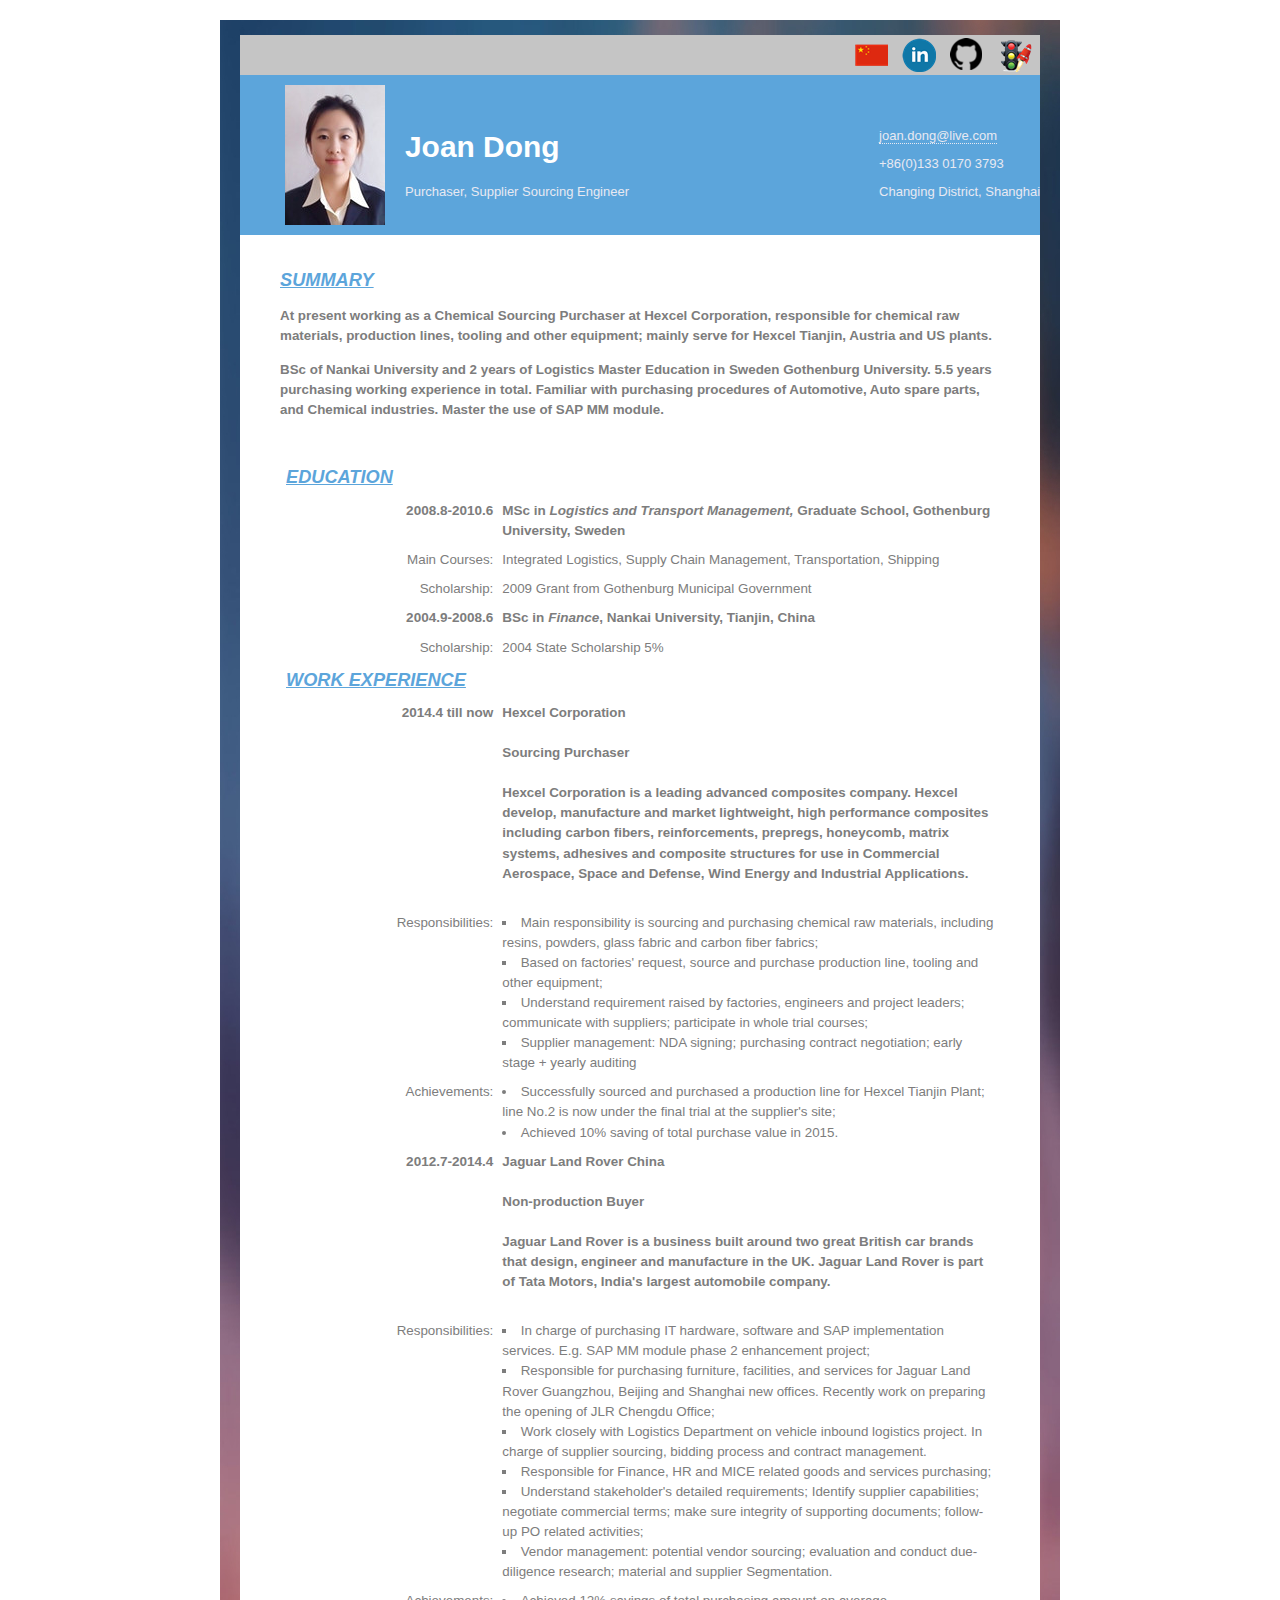
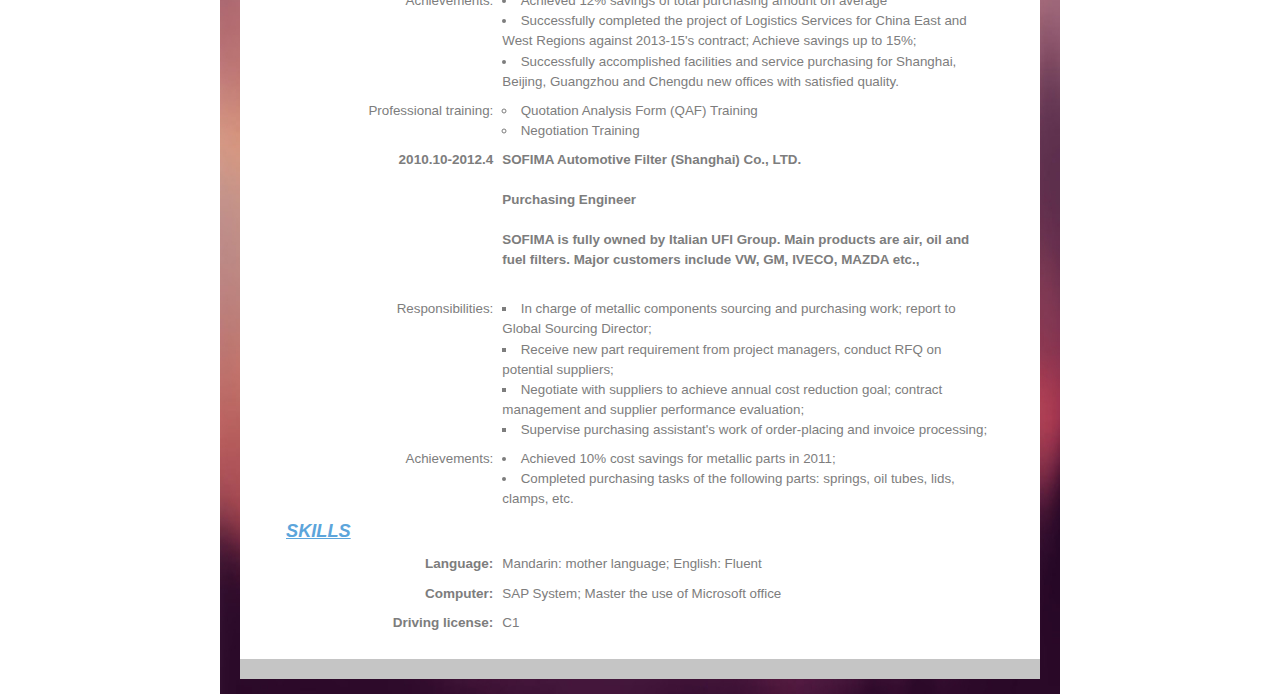
<file: index.html>
<!doctype html>
<html>
      <head>
          <meta charset="utf-8">
          <title>Joan's Resume</title>
          <link rel="stylesheet" type="text/css" href="css/englishCV.css">
		  <script type="text/javascript">
		   
		  </script>
      </head>

      <body>
        <div id="allContent">
         <div id="top">
            <a id="rocket" title="See another me" href="another.html" target="new"><img src="images/rocket.png" onmouseover="this.src='images/rocketonmouseover.png'" onmouseout="this.src='images/rocket.png'"  alt="see another me"></a>

           <a id="github" href="https://github.com/joanwithshorthair" target="new"><img src="images/github.png" onmouseover="this.src='images/githubonmouseover.png'" onmouseout="this.src='images/github.png'" alt="githublink"></a>

           <a id="linkedin" href="https://cn.linkedin.com/in/joan-dong-3801a67b" target="new"><img src="images/linkedin.png" onmouseover="this.src='images/linkedinonmouseover.png'" onmouseout="this.src='images/linkedin.png'" alt="linkedin"></a>

           <a id="language" href="Chinese CV.html"><img src="images/chinese.png" onmouseover="this.src='images/chineseonmouseover.png'" onmouseout="this.src='images/chinese.png'" alt="chinese"></a>
         </div><!--top-->
    
          <div id="header">
              <img id="portrait" src="images/portrait.jpg" alt="portrait">
             <div id="name">
              <h1>Joan Dong</h1>
               <p>Purchaser, Supplier Sourcing Engineer</p>
             </div> <!--name-->
             
             <div id="contact">
               <p><a href="mailto:joan.dong@live.com">joan.dong@live.com</a></p>
               <p>+86(0)133&nbsp;0170&nbsp;3793</p>
               <p>Changing District, Shanghai</p>
             </div> <!--contact-->
           </div> <!--header-->
            
            <div id="intro"> 
             <h2>SUMMARY</h2>
             <p><strong>At present working as a Chemical Sourcing Purchaser at Hexcel Corporation, responsible for chemical raw materials, production lines, tooling and other equipment; mainly serve for Hexcel Tianjin, Austria and US plants.</strong></p>
             <p><strong>BSc of Nankai University and 2 years of Logistics Master Education in Sweden Gothenburg University. 5.5 years purchasing working experience in total. Familiar with purchasing procedures of Automotive, Auto spare parts, and Chemical industries. Master the use of SAP MM module.</strong></p>
            </div><!--intro-->
             
           <div id="table">
               <div class="tableRow">
                   <h2>EDUCATION</h2>
                   <p></p>
               </div>
               <div class="tableRow">
                   <p class="heading">2008.8-2010.6</p>
                   <p class="heading">MSc in <em>Logistics and Transport Management,</em> Graduate School, Gothenburg University, Sweden</p>
               </div>
               <div class="tableRow">
                   <p>Main Courses:</p>
                   <p>Integrated Logistics, Supply Chain Management, Transportation, Shipping</p>
               </div>
               <div class="tableRow">
                   <p>Scholarship:</p>
                   <p>2009 Grant from Gothenburg Municipal Government</p> 
               </div>
               <div class="tableRow">
                   <p class="heading">2004.9-2008.6</p>
                   <p class="heading">BSc in <em>Finance</em>, Nankai University, Tianjin, China</p>
               </div>
               <div class="tableRow">
                   <p>Scholarship:</p>
                   <p>2004 State Scholarship 5%</p> 
               </div>
               <div class="tableRow">
                   <h2>WORK EXPERIENCE</h2>
                   <p></p>
               </div>
               <div class="tableRow">
                   <p class="heading">2014.4 till now</p>
                   <ul class="none">
                         <li>Hexcel Corporation</li><br>
                         <li>Sourcing Purchaser</li><br>
                         <li>Hexcel Corporation is a leading advanced composites company. Hexcel develop, manufacture and market lightweight, high performance composites including carbon fibers, reinforcements, prepregs, honeycomb, matrix systems, adhesives and composite structures for use in Commercial Aerospace, Space and Defense, Wind Energy and Industrial Applications.</li><br>
                   </ul>
               </div>
               <div class="tableRow">
                   <p>Responsibilities: </p>
                   <ul class="square">
                         <li>Main responsibility is sourcing and purchasing chemical raw materials, including resins, powders, glass fabric and carbon fiber fabrics;</li>
                         <li>Based on factories' request, source and purchase production line, tooling and other equipment;</li>
                         <li>Understand requirement raised by factories, engineers and project leaders; communicate with suppliers; participate in whole trial courses;</li>
                         <li>Supplier management: NDA signing; purchasing contract negotiation; early stage + yearly auditing</li>
                   </ul> 
               </div>
               <div class="tableRow">
                   <p>Achievements:</p>
                   <ul class="disc">
                         <li>Successfully sourced and purchased a production line for Hexcel Tianjin Plant; line No.2 is now under the final trial at the supplier's site;</li>
                         <li>Achieved 10% saving of total purchase value in 2015.</li>
                   </ul> 
               </div> 
               <div class="tableRow">
                   <p class="heading">2012.7-2014.4</p>
                   <ul class="none">
                         <li>Jaguar Land Rover China </li><br>
                         <li>Non-production Buyer</li><br>
                         <li>Jaguar Land Rover is a business built around two great British car brands that design, engineer and manufacture in the UK. Jaguar Land Rover is part of Tata Motors, India's largest automobile company.</li><br>
                   </ul>
               </div>
               <div class="tableRow">
                   <p>Responsibilities:</p>
                   <ul class="square">
                         <li>In charge of purchasing IT hardware, software and SAP implementation services. E.g. SAP MM module phase 2 enhancement project;</li>
                         <li>Responsible for purchasing furniture, facilities, and services for Jaguar Land Rover Guangzhou, Beijing and Shanghai new offices. Recently work on preparing the opening of JLR Chengdu Office;</li>
                         <li>Work closely with Logistics Department on vehicle inbound logistics project. In charge of supplier sourcing, bidding process and contract management. </li>
                         <li>Responsible for Finance, HR and MICE related goods and services purchasing;</li>
                         <li>Understand stakeholder's detailed requirements; Identify supplier capabilities; negotiate commercial terms; make sure integrity of supporting documents; follow-up PO related activities; </li>
                         <li>Vendor management: potential vendor sourcing; evaluation and conduct due-diligence research; material and supplier Segmentation.</li>
                   </ul> 
               </div>
               <div class="tableRow">
                   <p>Achievements:</p>
                   <ul class="disc">
                         <li>Achieved 12% savings of total purchasing amount on average</li>
                         <li>Successfully completed the project of Logistics Services for China             East and West Regions against 2013-15's contract; Achieve savings up to 15%;</li>
                         <li>Successfully accomplished facilities and service purchasing for       Shanghai, Beijing, Guangzhou and Chengdu new offices with satisfied quality.</li>
                   </ul> 
               </div>
               <div class="tableRow">
                   <p>Professional training: </p>
                   <ul class="circle">
                         <li>Quotation Analysis Form (QAF) Training</li>
                         <li>Negotiation Training</li>
                   </ul> 
               </div>
               <div class="tableRow">
                   <p class="heading">2010.10-2012.4</p>
                   <ul class="none">
                         <li>SOFIMA Automotive Filter (Shanghai) Co., LTD. </li><br>
                         <li>Purchasing Engineer</li><br>
                         <li>SOFIMA is fully owned by Italian UFI Group. Main products are air, oil and fuel filters. Major customers include VW, GM, IVECO, MAZDA etc.,</li><br>
                   </ul>
               </div>
               <div class="tableRow">
                   <p>Responsibilities: </p>
                   <ul class="square">
                         <li>In charge of metallic components sourcing and purchasing work; report to Global Sourcing Director;</li>
                         <li>Receive new part requirement from project managers, conduct RFQ on potential suppliers;</li>
                         <li>Negotiate with suppliers to achieve annual cost reduction goal; contract management and supplier performance evaluation;</li>
                         <li>Supervise purchasing assistant's work of order-placing and invoice processing; </li>
                   </ul> 
               </div>
               <div class="tableRow">
                   <p>Achievements:</p>
                   <ul class="disc">
                         <li>Achieved 10% cost savings for metallic parts in 2011;</li>
                         <li>Completed purchasing tasks of the following parts: springs, oil tubes, lids, clamps, etc.</li>
                   </ul> 
               </div>
               <div class="tableRow">
                   <h2>SKILLS</h2>
                   <p></p>
               </div>
               <div class="tableRow">
                   <p class="heading">Language:</p>
                   <p>Mandarin: mother language;    English: Fluent</p>
               </div>
               <div class="tableRow">
                   <p class="heading">Computer:</p>
                   <p>SAP System; Master the use of Microsoft office</p>
               </div>
               <div class="tableRow">
                   <p class="heading">Driving license: </p>
                   <p>C1</p>
               </div>     
           </div><!--table-->
             <div id="footer"></div>
          </div><!--allContent-->
             
      </body>
</html>
</file>
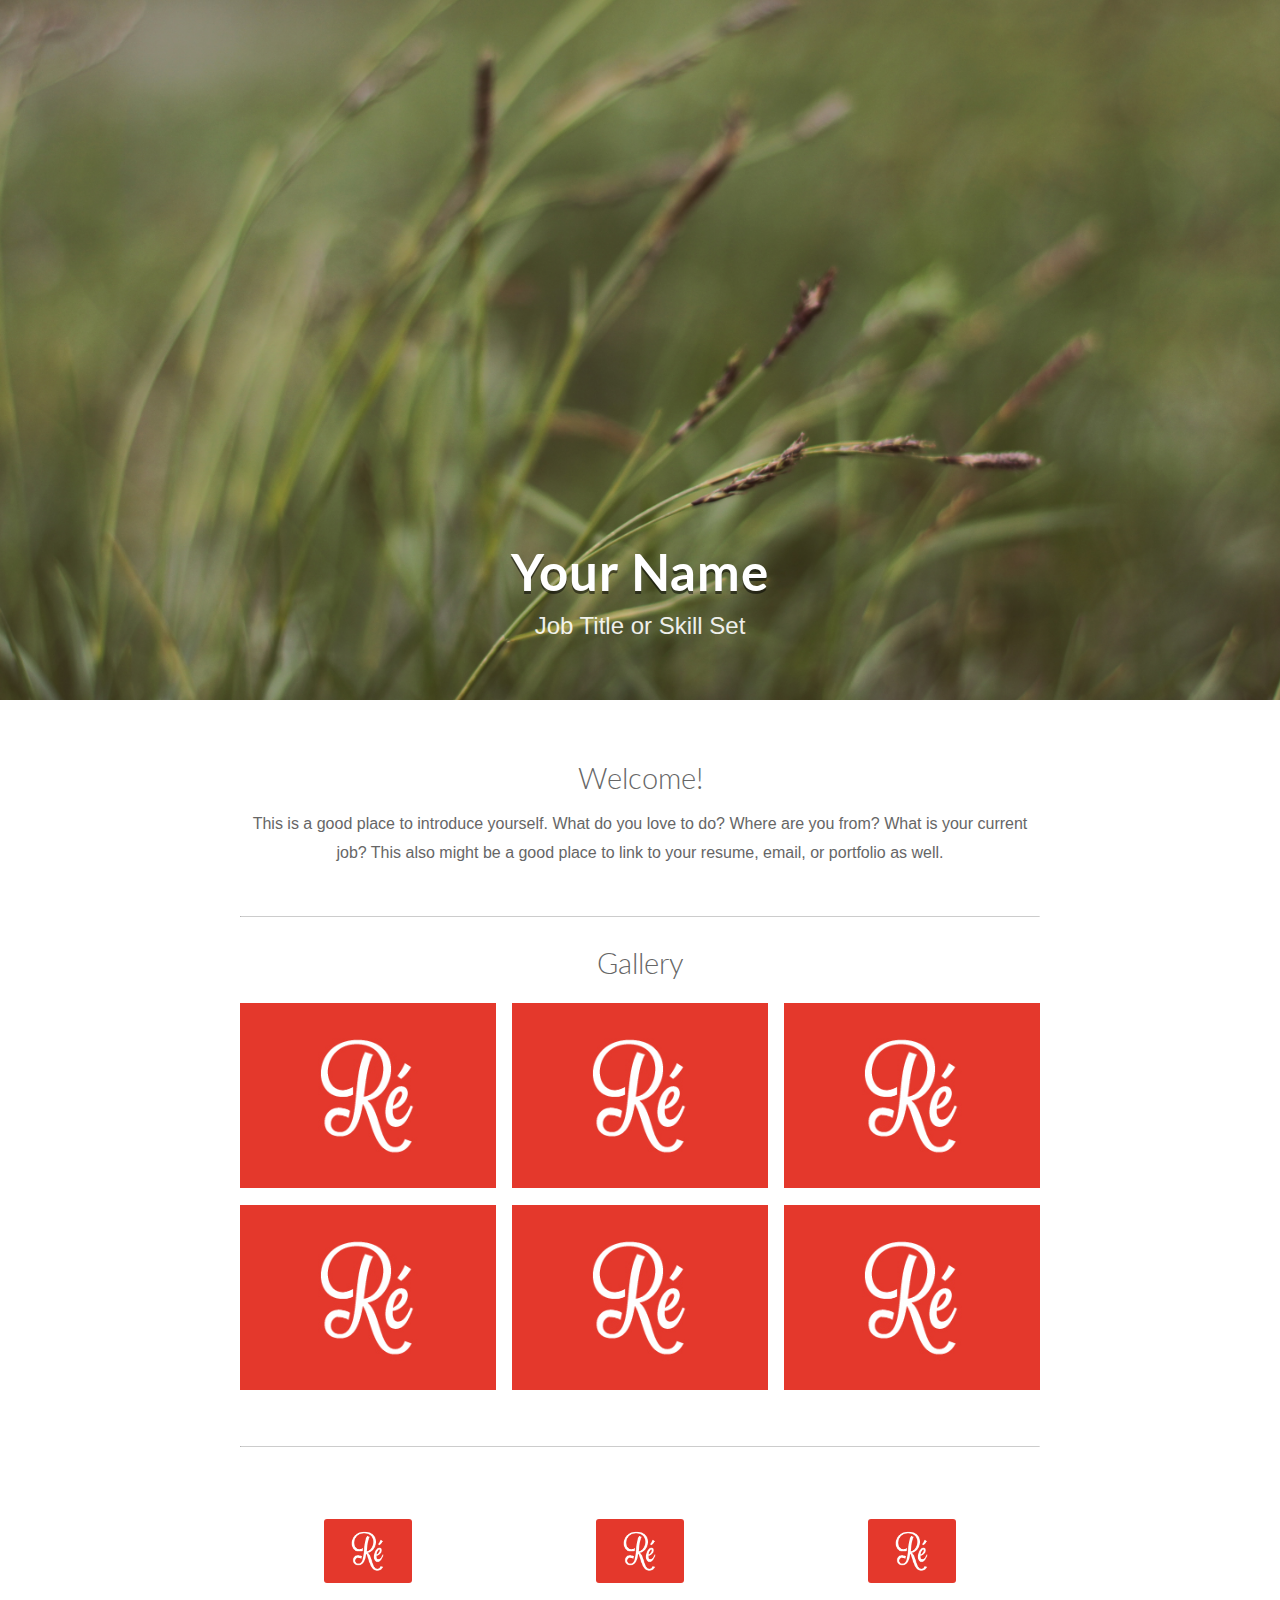
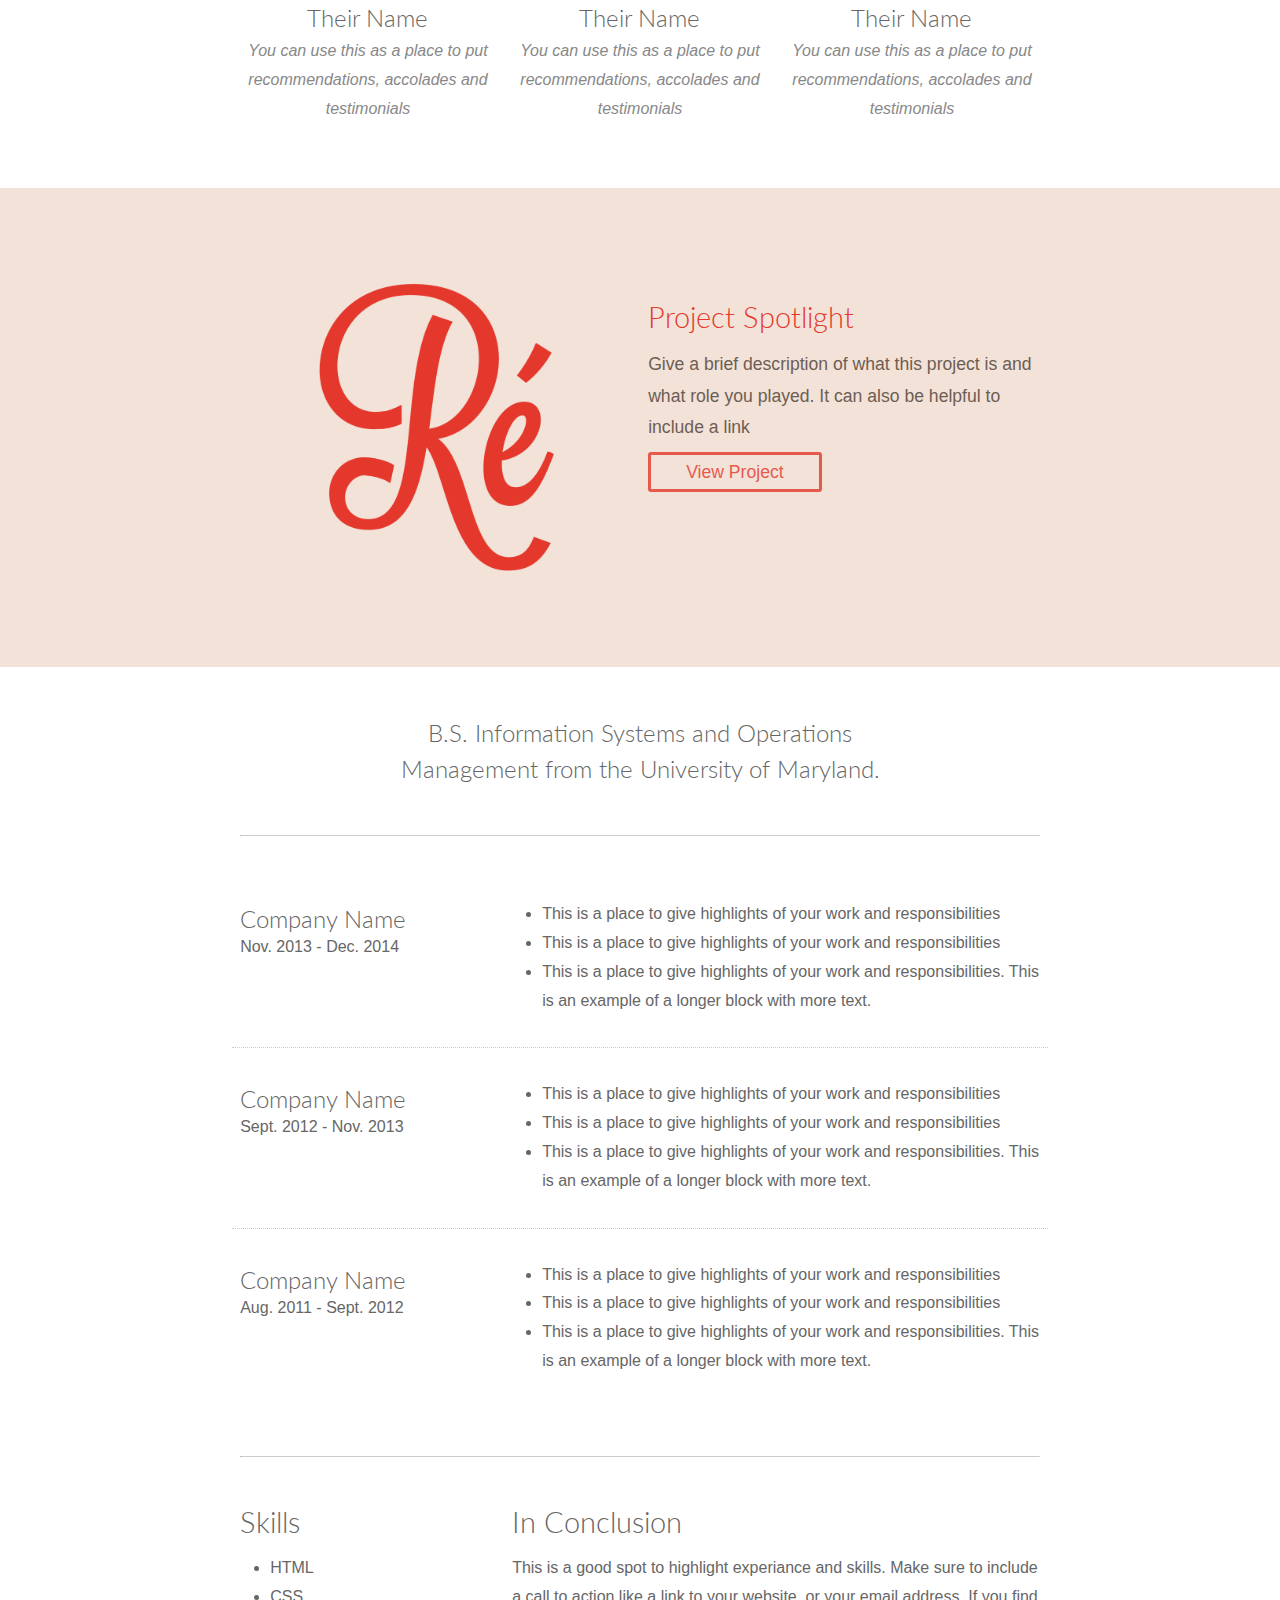
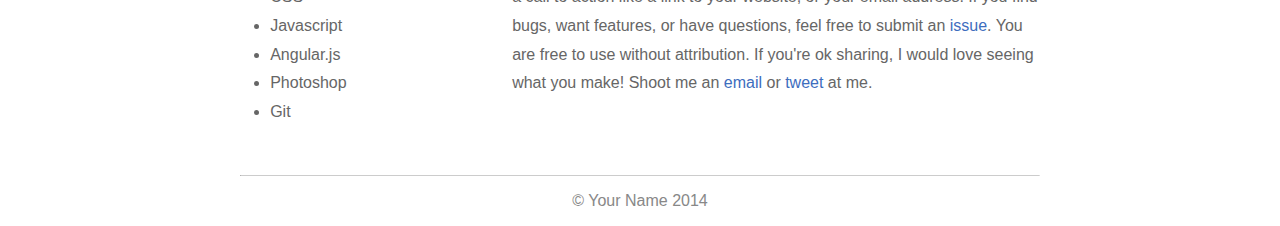
<file: material/responsive-resume-1.0/index.html>
<!DOCTYPE html>
<html lang="en">
<head>
	<meta charset="utf-8" />
	<title>Responsive Resume</title>
	<meta name="viewport" content="width=device-width, initial-scale=1.0"/>
	<!--Custom fonts. To improve load times, remove this and update the h1 styling in style.css--> 
	<link href='http://fonts.googleapis.com/css?family=Lato:300,700' rel='stylesheet' type='text/css'>
	<!-- stylesheets -->
	<link rel="stylesheet" href="style.css" type="text/css" />
	<!-- favicon -->
	<link rel="shortcut icon" href="img/favicon.ico">
	
	<!-- just in case viewer is using Internet Explorer -->
	<!--[if IE]><script src="http://html5shiv.googlecode.com/svn/trunk/html5.js"></script><![endif]-->

</head>

<body>
	
	<!-- Header-->
	<header>
		<h1>Your Name</h1>
		<p>Job Title or Skill Set</p>
	</header>
	
	<div class="container">
		
		<!-- Introduction-->
		<section class="center">
			<h1>Welcome!</h1>
			<p>
				This is a good place to introduce yourself. What do you love to do? Where are you from? What is your current job?
				This also might be a good place to link to your resume, email, or portfolio as well.
			</p>
		</section>
		
		<hr>
		
		<!-- Gallery Block-->
		<section class="gallery">
			<h1 class="center">Gallery</h1>
			<div class="row">
				<a href="#"><img src="img/re.png" class="grid-2"></a>
				<a href="#"><img src="img/re.png" class="grid-2"></a>
				<a href="#"><img src="img/re.png" class="grid-2"></a>
				<a href="#"><img src="img/re.png" class="grid-2"></a>
				<a href="#"><img src="img/re.png" class="grid-2"></a>
				<a href="#"><img src="img/re.png" class="grid-2"></a>
			</div>
		</section>
		
		<hr>
		
		<!-- Testimonials-->	
		<section class="testimonial">
			<div class="row">
				<div class="grid-2">
					<img src="img/re.png">
					<h2>Their Name</h2>
					<p>You can use this as a place to put recommendations, accolades and testimonials</p>
				</div>
				
				<div class="grid-2">
					<img src="img/re.png">
					<h2>Their Name</h2>
					<p>You can use this as a place to put recommendations, accolades and testimonials</p>
				</div>
		
				<div class="grid-2">
					<img src="img/re.png">
					<h2>Their Name</h2>
					<p>You can use this as a place to put recommendations, accolades and testimonials</p>
				</div>
			</div>
		</section>
	</div> <!-- End container-->
	
	<!-- Spotlight -->
	<section class="spotlight">
		<div class="container">
			<div class="row">
				<div class="grid-3">
					<img src="img/spotlight.jpg">
				</div>
				<div class="grid-3">
					<h1>Project Spotlight</h1>
					<p>Give a brief description of what this project is and what role you played. It can also be helpful to include a link</p>
					<a href="#">View Project</a>
				</div>
			</div>
		</div>
	</section>
	
	
	<!-- New container-->
	<div class="container">
	
		<section class="education">	
			<h2>B.S. Information Systems and Operations Management from the University of Maryland.</h2>
		</section>
		
		<hr>
			
		<!--Experience Tables-->
		<section class="experience">
			<div class="row">
				<div class="grid-2">
					<h2>Company Name</h2>
					<p>Nov. 2013 - Dec. 2014</p>
				</div>
				<div class="grid-4">
					<ul>
						<li>This is a place to give highlights of your work and responsibilities</li>
						<li>This is a place to give highlights of your work and responsibilities</li>
						<li>This is a place to give highlights of your work and responsibilities. This is an example of a longer block with more text.</li>
					</ul>
				</div>
			</div>
			<div class="row">
				<div class="grid-2">
					<h2>Company Name</h2>
					<p>Sept. 2012 - Nov. 2013</p>
				</div>
				<div class="grid-4">
					<ul>
						<li>This is a place to give highlights of your work and responsibilities</li>
						<li>This is a place to give highlights of your work and responsibilities</li>
						<li>This is a place to give highlights of your work and responsibilities. This is an example of a longer block with more text.</li>
					</ul>
				</div>
			</div>
			<div class="row">
				<div class="grid-2">
					<h2>Company Name</h2>
					<p>Aug. 2011 - Sept. 2012</p>
				</div>
				<div class="grid-4">
					<ul>
						<li>This is a place to give highlights of your work and responsibilities</li>
						<li>This is a place to give highlights of your work and responsibilities</li>
						<li>This is a place to give highlights of your work and responsibilities. This is an example of a longer block with more text.</li>
					</ul>
				</div>
			</div>
		</section>
		
		<hr>
		
		<section>
			<!--List of skills-->
			<div class="row">
				<div class="grid-2">
					<h1>Skills</h1>
					<ul>
						<li>HTML</li>
						<li>CSS</li>
						<li>Javascript</li>
						<li>Angular.js</li>
						<li>Photoshop</li>
						<li>Git</li>
					</ul>
				</div>
				
				<div class="grid-4">
					<h1>In Conclusion</h1>
					<p>
						This is a good spot to highlight experiance and skills. Make sure to include a call to action like a link to your website, or your email address.
						If you find bugs, want features, or have questions, feel free to submit an <a href="https://github.com/philipcdavis/responsive-resume/issues">issue</a>. You are free to use without attribution.
						If you're ok sharing, I would love seeing what you make! Shoot me an
						<a href="mailto:Phillysoul11@gmail.com?Subject=Responsive%20Resume" target="_top">email</a> or
						<a href="http://www.twitter.com/philipcdavis">tweet</a> at me.
					</p>
				</div>
			</div>
		</section>
		
		
		
		<!--Footer-->
		<footer class="center">
			<hr>
			<span>&copy; Your Name 2014</span>
		</footer>
		
	</div><!-- End Container -->
	
</body>
</html>
</file>
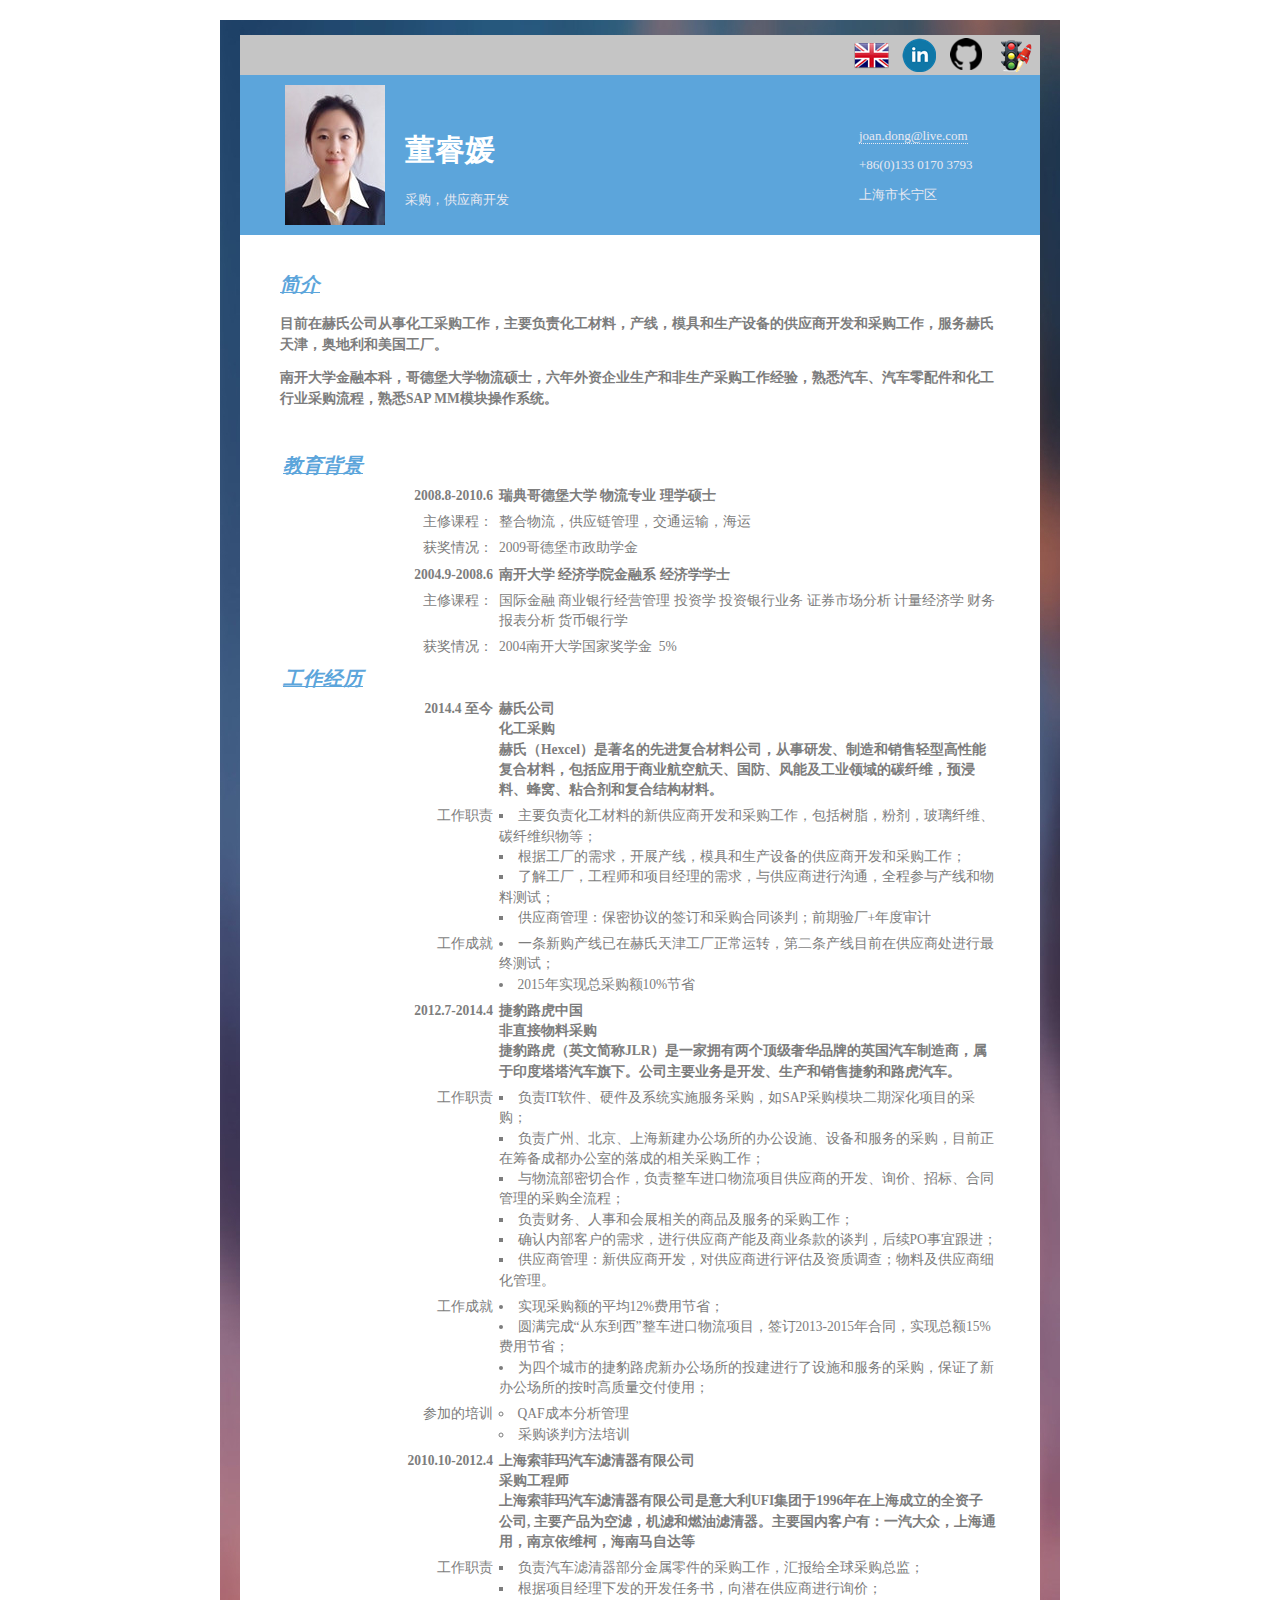
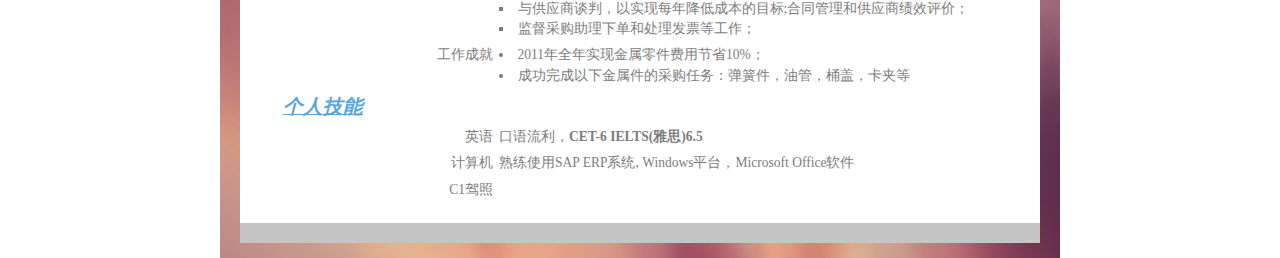
<file: Chinese CV.html>
<!doctype html>
<html>
      <head>
          <meta charset="utf-8">
          <title>董睿媛的简历</title>
          <link rel="stylesheet" type="text/css" href="css/chineseCV.css">
      </head>

      <body>
        <div id="allContent">
         <div id="top">
            <a id="rocket" title="See another me" href="another.html" target="new"><img src="images/rocket.png" onmouseover="this.src='images/rocketonmouseover.png'" onmouseout="this.src='images/rocket.png'"  alt="see another me"></a>
           <a id="github" href="https://github.com/joanwithshorthair" target="new"><img src="images/github.png" onmouseover="this.src='images/githubonmouseover.png'" onmouseout="this.src='images/github.png'" alt="githublink"></a>

           <a id="linkedin" href="https://cn.linkedin.com/in/joan-dong-3801a67b" target="new"><img src="images/linkedin.png" onmouseover="this.src='images/linkedinonmouseover.png'" onmouseout="this.src='images/linkedin.png'" alt="linkedin"></a>

           <a id="language" href="index.html"><img src="images/english.png" onmouseover="this.src='images/englishonmouseover.png'" onmouseout="this.src='images/english.png'" alt="english"></a>
         </div><!--top-->
    
          <div id="header">
              <img id="portrait" src="images/portrait.jpg" alt="portrait">
             <div id="name">
              <h1>董睿媛</h1>
               <p>采购，供应商开发</p>
             </div> <!--name-->
             
             <div id="contact">
               <p><a href="mailto:joan.dong@live.com">joan.dong@live.com</a></p>
               <p>+86(0)133&nbsp;0170&nbsp;3793</p>
               <p>上海市长宁区</p>
             </div> <!--contact-->
           </div> <!--header-->
            
            <div id="intro"> 
             <h2>简介</h2>
             <p><strong>目前在赫氏公司从事化工采购工作，主要负责化工材料，产线，模具和生产设备的供应商开发和采购工作，服务赫氏天津，奥地利和美国工厂。</strong></p>
             <p><strong>南开大学金融本科，哥德堡大学物流硕士，六年外资企业生产和非生产采购工作经验，熟悉汽车、汽车零配件和化工行业采购流程，熟悉SAP MM模块操作系统。</strong></p>
            </div><!--intro-->
             
           <div id="table">
               <div class="tableRow">
                   <h2>教育背景</h2>
                   <p></p>
               </div>
               <div class="tableRow">
                   <p class="heading">2008.8-2010.6</p>
                   <p class="heading">瑞典哥德堡大学&nbsp;物流专业&nbsp;理学硕士</p>
               </div>
               <div class="tableRow">
                   <p>主修课程：</p>
                   <p>整合物流，供应链管理，交通运输，海运</p>
               </div>
               <div class="tableRow">
                   <p>获奖情况：</p>
                   <p>2009哥德堡市政助学金</p> 
               </div>
               <div class="tableRow">
                   <p class="heading">2004.9-2008.6</p>
                   <p class="heading">南开大学&nbsp;经济学院金融系&nbsp;经济学学士</p>
               </div>
               <div class="tableRow">
                   <p>主修课程：</p>
                   <p>国际金融&nbsp;商业银行经营管理&nbsp;投资学&nbsp;投资银行业务&nbsp;证券市场分析&nbsp;计量经济学&nbsp;财务报表分析&nbsp;货币银行学</p> 
               </div>
               <div class="tableRow">
                   <p>获奖情况：</p>
                   <p>2004南开大学国家奖学金&nbsp;&nbsp;5%</p> 
               </div>
               <div class="tableRow">
                   <h2>工作经历</h2>
                   <p></p>
               </div>
               <div class="tableRow">
                   <p class="heading">2014.4 至今</p>
                   <ul class="none">
                         <li>赫氏公司</li>
                         <li>化工采购</li>
                         <li>赫氏（Hexcel）是著名的先进复合材料公司，从事研发、制造和销售轻型高性能复合材料，包括应用于商业航空航天、国防、风能及工业领域的碳纤维，预浸料、蜂窝、粘合剂和复合结构材料。</li>
                   </ul>
               </div>
               <div class="tableRow">
                   <p>工作职责</p>
                   <ul class="square">
                         <li>主要负责化工材料的新供应商开发和采购工作，包括树脂，粉剂，玻璃纤维、碳纤维织物等；</li>
                         <li>根据工厂的需求，开展产线，模具和生产设备的供应商开发和采购工作；</li>
                         <li>了解工厂，工程师和项目经理的需求，与供应商进行沟通，全程参与产线和物料测试；</li>
                         <li>供应商管理：保密协议的签订和采购合同谈判；前期验厂+年度审计</li>
                   </ul> 
               </div>
               <div class="tableRow">
                   <p>工作成就</p>
                   <ul class="disc">
                         <li>一条新购产线已在赫氏天津工厂正常运转，第二条产线目前在供应商处进行最终测试；</li>
                         <li>2015年实现总采购额10%节省</li>
                   </ul> 
               </div> 
               <div class="tableRow">
                   <p class="heading">2012.7-2014.4</p>
                   <ul class="none">
                         <li>捷豹路虎中国</li>
                         <li>非直接物料采购</li>
                         <li>捷豹路虎（英文简称JLR）是一家拥有两个顶级奢华品牌的英国汽车制造商，属于印度塔塔汽车旗下。公司主要业务是开发、生产和销售捷豹和路虎汽车。</li>
                   </ul>
               </div>
               <div class="tableRow">
                   <p>工作职责</p>
                   <ul class="square">
                         <li>负责IT软件、硬件及系统实施服务采购，如SAP采购模块二期深化项目的采购；</li>
                         <li>负责广州、北京、上海新建办公场所的办公设施、设备和服务的采购，目前正在筹备成都办公室的落成的相关采购工作；</li>
                         <li>与物流部密切合作，负责整车进口物流项目供应商的开发、询价、招标、合同管理的采购全流程；</li>
                         <li>负责财务、人事和会展相关的商品及服务的采购工作；</li>
                         <li>确认内部客户的需求，进行供应商产能及商业条款的谈判，后续PO事宜跟进；</li>
                         <li>供应商管理：新供应商开发，对供应商进行评估及资质调查；物料及供应商细化管理。</li>
                   </ul> 
               </div>
               <div class="tableRow">
                   <p>工作成就</p>
                   <ul class="disc">
                         <li>实现采购额的平均12%费用节省；</li>
                         <li>圆满完成“从东到西”整车进口物流项目，签订2013-2015年合同，实现总额15%费用节省；</li>
                         <li>为四个城市的捷豹路虎新办公场所的投建进行了设施和服务的采购，保证了新办公场所的按时高质量交付使用；</li>
                   </ul> 
               </div>
               <div class="tableRow">
                   <p>参加的培训</p>
                   <ul class="circle">
                         <li>QAF成本分析管理</li>
                         <li>采购谈判方法培训</li>
                   </ul> 
               </div>
               <div class="tableRow">
                   <p class="heading">2010.10-2012.4</p>
                   <ul class="none">
                         <li>上海索菲玛汽车滤清器有限公司 </li>
                         <li>采购工程师</li>
                         <li>上海索菲玛汽车滤清器有限公司是意大利UFI集团于1996年在上海成立的全资子公司, 主要产品为空滤，机滤和燃油滤清器。主要国内客户有：一汽大众，上海通用，南京依维柯，海南马自达等</li>
                   </ul>
               </div>
               <div class="tableRow">
                   <p>工作职责</p>
                   <ul class="square">
                         <li>负责汽车滤清器部分金属零件的采购工作，汇报给全球采购总监；</li>
                         <li>根据项目经理下发的开发任务书，向潜在供应商进行询价；</li>
                         <li>与供应商谈判，以实现每年降低成本的目标;合同管理和供应商绩效评价；</li>
                         <li>监督采购助理下单和处理发票等工作；</li>
                   </ul> 
               </div>
               <div class="tableRow">
                   <p>工作成就</p>
                   <ul class="disc">
                         <li>2011年全年实现金属零件费用节省10%；</li>
                         <li>成功完成以下金属件的采购任务：弹簧件，油管，桶盖，卡夹等</li>
                   </ul> 
               </div>
               <div class="tableRow">
                   <h2>个人技能</h2>
                   <p></p>
               </div>
               <div class="tableRow">
                   <p>英语</p>
                   <p>口语流利，<strong>CET-6&nbsp;IELTS(雅思)6.5</strong></p>
               </div>
               <div class="tableRow">
                   <p>计算机</p>
                   <p>熟练使用SAP ERP系统, Windows平台，Microsoft Office软件</p>
               </div>
               <div class="tableRow">
                   <p>C1驾照</p>
                   <p></p>
               </div>     
           </div><!--table-->
             <div id="footer"></div>
          </div><!--allContent-->
             
      </body>
</html>
</file>
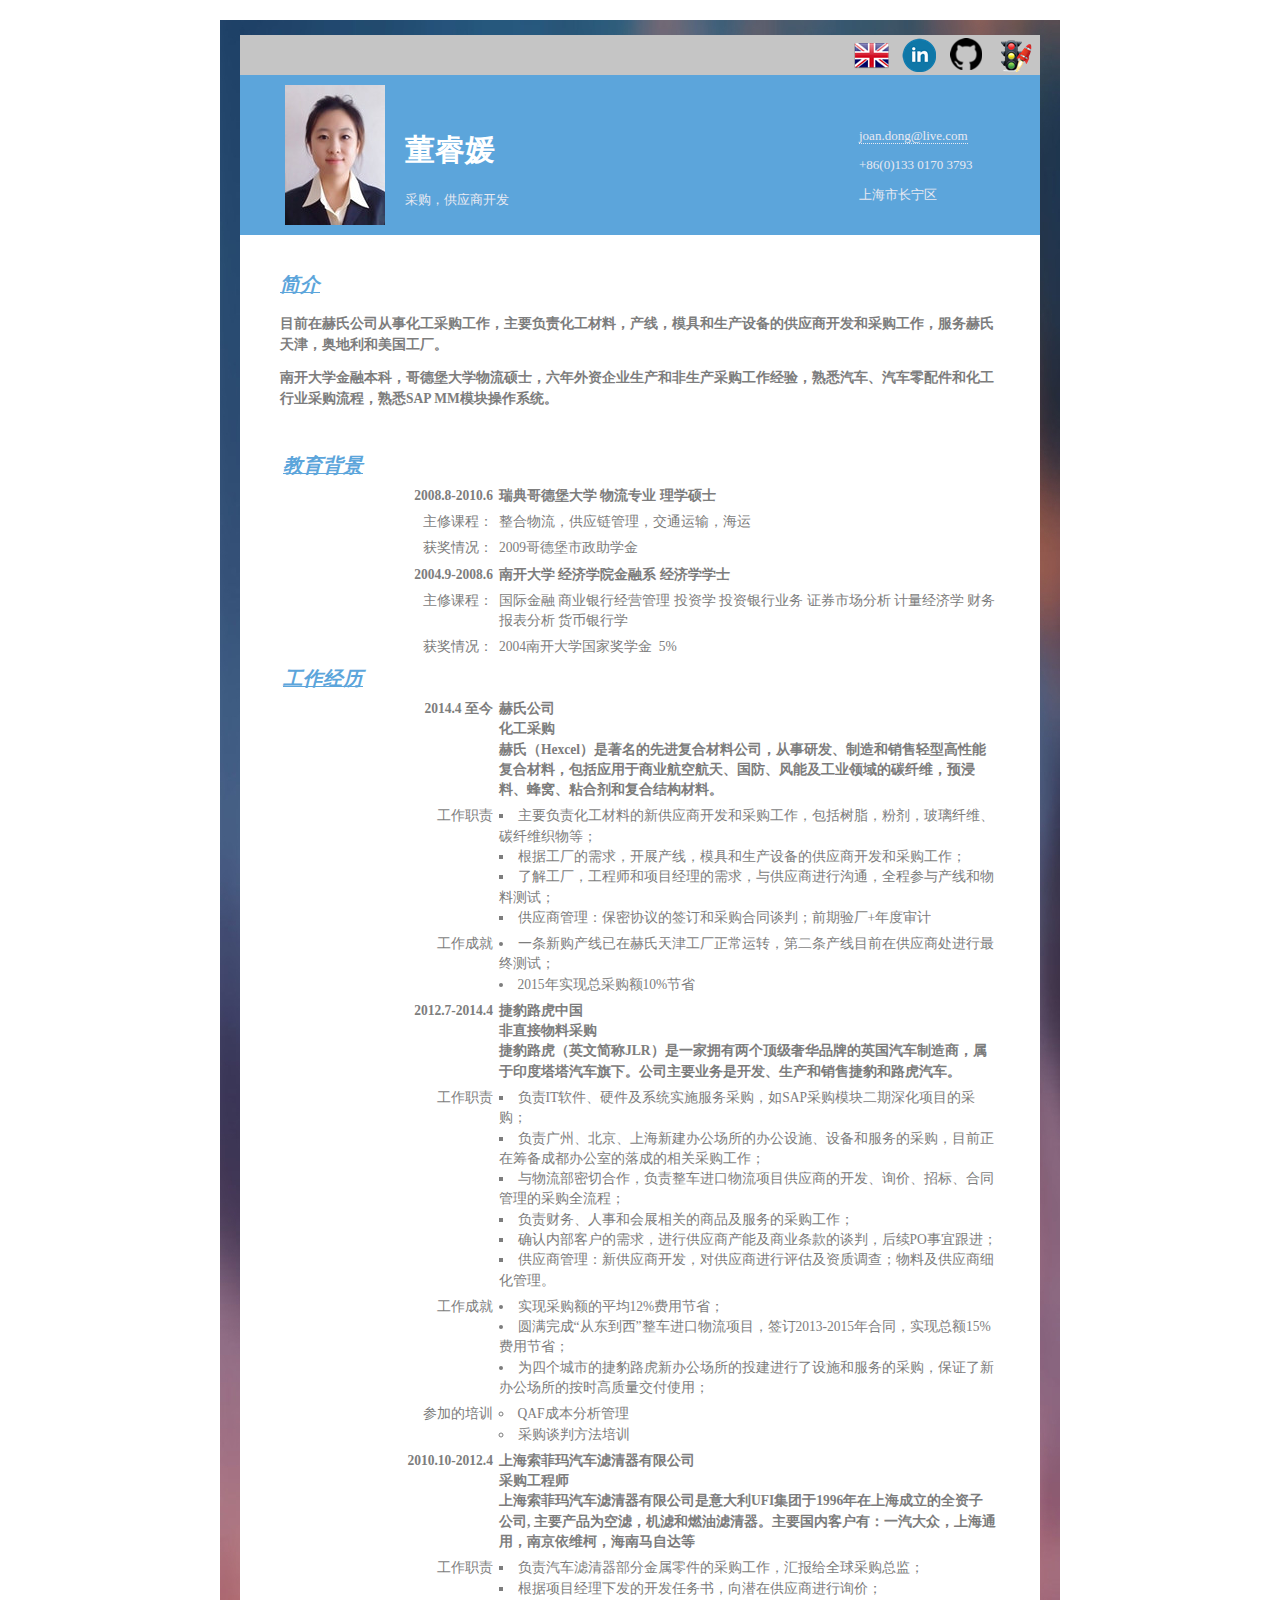
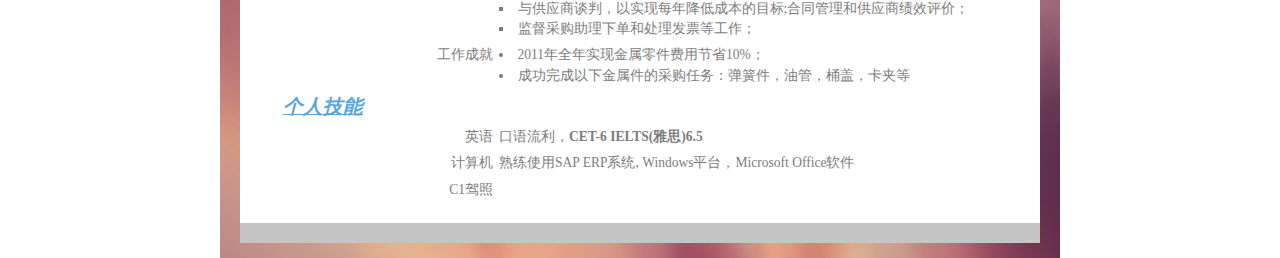
<file: html/Chinese CV.html>
<!doctype html>
<html>
      <head>
          <meta charset="gb2312">
          <title>����µļ���</title>
          <link rel="stylesheet" type="text/css" href="../css/chineseCV.css">
      </head>

      <body>
        <div id="allContent">
         <div id="top">
            <a id="rocket" title="See another me" href="another.html" target="new"><img src="../images/rocket.png" onmouseover="this.src='../images/rocketonmouseover.png'" onmouseout="this.src='../images/rocket.png'"  alt="see another me"></a>
           <a id="github" href="https://github.com/joanwithshorthair" target="new"><img src="../images/github.png" onmouseover="this.src='../images/githubonmouseover.png'" onmouseout="this.src='../images/github.png'" alt="githublink"></a>

           <a id="linkedin" href="https://cn.linkedin.com/in/joan-dong-3801a67b" target="new"><img src="../images/linkedin.png" onmouseover="this.src='../images/linkedinonmouseover.png'" onmouseout="this.src='../images/linkedin.png'" alt="linkedin"></a>

           <a id="language" href="index.html"><img src="../images/english.png" onmouseover="this.src='../images/englishonmouseover.png'" onmouseout="this.src='../images/english.png'" alt="english"></a>
         </div><!--top-->
    
          <div id="header">
              <img id="portrait" src="../images/portrait.jpg" alt="portrait">
             <div id="name">
              <h1>�����</h1>
               <p>�ɹ�����Ӧ�̿���</p>
             </div> <!--name-->
             
             <div id="contact">
               <p><a href="mailto:joan.dong@live.com">joan.dong@live.com</a></p>
               <p>+86(0)133&nbsp;0170&nbsp;3793</p>
               <p>�Ϻ��г�����</p>
             </div> <!--contact-->
           </div> <!--header-->
            
            <div id="intro"> 
             <h2>���</h2>
             <p><strong>Ŀǰ�ں��Ϲ�˾���»����ɹ���������Ҫ���𻯹����ϣ����ߣ�ģ�ߺ������豸�Ĺ�Ӧ�̿����Ͳɹ����������������򣬰µ���������������</strong></p>
             <p><strong>�Ͽ���ѧ���ڱ��ƣ���±���ѧ����˶ʿ������������ҵ�����ͷ������ɹ��������飬��Ϥ����������������ͻ�����ҵ�ɹ����̣���ϤSAP MMģ�����ϵͳ��</strong></p>
            </div><!--intro-->
             
           <div id="table">
               <div class="tableRow">
                   <h2>��������</h2>
                   <p></p>
               </div>
               <div class="tableRow">
                   <p class="heading">2008.8-2010.6</p>
                   <p class="heading">����±���ѧ&nbsp;����רҵ&nbsp;��ѧ˶ʿ</p>
               </div>
               <div class="tableRow">
                   <p>���޿γ̣�</p>
                   <p>������������Ӧ����������ͨ���䣬����</p>
               </div>
               <div class="tableRow">
                   <p>�������</p>
                   <p>2009��±�������ѧ��</p> 
               </div>
               <div class="tableRow">
                   <p class="heading">2004.9-2008.6</p>
                   <p class="heading">�Ͽ���ѧ&nbsp;����ѧԺ����ϵ&nbsp;����ѧѧʿ</p>
               </div>
               <div class="tableRow">
                   <p>���޿γ̣�</p>
                   <p>���ʽ���&nbsp;��ҵ���о�Ӫ����&nbsp;Ͷ��ѧ&nbsp;Ͷ������ҵ��&nbsp;֤ȯ�г�����&nbsp;��������ѧ&nbsp;���񱨱�����&nbsp;��������ѧ</p> 
               </div>
               <div class="tableRow">
                   <p>�������</p>
                   <p>2004�Ͽ���ѧ���ҽ�ѧ��&nbsp;&nbsp;5%</p> 
               </div>
               <div class="tableRow">
                   <h2>��������</h2>
                   <p></p>
               </div>
               <div class="tableRow">
                   <p class="heading">2014.4 ����</p>
                   <ul class="none">
                         <li>���Ϲ�˾</li>
                         <li>�����ɹ�</li>
                         <li>���ϣ�Hexcel�����������Ƚ����ϲ��Ϲ�˾�������з���������������͸����ܸ��ϲ��ϣ�����Ӧ������ҵ���պ��졢���������ܼ���ҵ�����̼��ά��Ԥ���ϡ����ѡ�ճ�ϼ��͸��Ͻṹ���ϡ�</li>
                   </ul>
               </div>
               <div class="tableRow">
                   <p>����ְ��</p>
                   <ul class="square">
                         <li>��Ҫ���𻯹����ϵ��¹�Ӧ�̿����Ͳɹ�������������֬���ۼ���������ά��̼��ά֯��ȣ�</li>
                         <li>���ݹ��������󣬿�չ���ߣ�ģ�ߺ������豸�Ĺ�Ӧ�̿����Ͳɹ�������</li>
                         <li>�˽⹤��������ʦ����Ŀ�����������빩Ӧ�̽��й�ͨ��ȫ�̲�����ߺ����ϲ��ԣ�</li>
                         <li>��Ӧ�̹���������Э���ǩ���Ͳɹ���̸ͬ�У�ǰ���鳧+������</li>
                   </ul> 
               </div>
               <div class="tableRow">
                   <p>�����ɾ�</p>
                   <ul class="disc">
                         <li>һ���¹��������ں�����򹤳�������ת���ڶ�������Ŀǰ�ڹ�Ӧ�̴��������ղ��ԣ�</li>
                         <li>2015��ʵ���ܲɹ���10%��ʡ</li>
                   </ul> 
               </div> 
               <div class="tableRow">
                   <p class="heading">2012.7-2014.4</p>
                   <ul class="none">
                         <li>�ݱ�·���й�</li>
                         <li>��ֱ�����ϲɹ�</li>
                         <li>�ݱ�·����Ӣ�ļ��JLR����һ��ӵ�����������ݻ�Ʒ�Ƶ�Ӣ�����������̣�����ӡ�������������¡���˾��Ҫҵ���ǿ��������������۽ݱ���·��������</li>
                   </ul>
               </div>
               <div class="tableRow">
                   <p>����ְ��</p>
                   <ul class="square">
                         <li>����IT������Ӳ����ϵͳʵʩ����ɹ�����SAP�ɹ�ģ��������Ŀ�Ĳɹ���</li>
                         <li>������ݡ��������Ϻ��½��칫�����İ칫��ʩ���豸�ͷ���Ĳɹ���Ŀǰ���ڳﱸ�ɶ��칫�ҵ���ɵ���زɹ�������</li>
                         <li>�����������к�����������������������Ŀ��Ӧ�̵Ŀ�����ѯ�ۡ��бꡢ��ͬ�����Ĳɹ�ȫ���̣�</li>
                         <li>����������ºͻ�չ��ص���Ʒ������Ĳɹ�������</li>
                         <li>ȷ���ڲ��ͻ������󣬽��й�Ӧ�̲��ܼ���ҵ�����̸�У�����PO���˸�����</li>
                         <li>��Ӧ�̹������¹�Ӧ�̿������Թ�Ӧ�̽������������ʵ��飻���ϼ���Ӧ��ϸ��������</li>
                   </ul> 
               </div>
               <div class="tableRow">
                   <p>�����ɾ�</p>
                   <ul class="disc">
                         <li>ʵ�ֲɹ����ƽ��12%���ý�ʡ��</li>
                         <li>Բ����ɡ��Ӷ���������������������Ŀ��ǩ��2013-2015���ͬ��ʵ���ܶ�15%���ý�ʡ��</li>
                         <li>Ϊ�ĸ����еĽݱ�·���°칫������Ͷ����������ʩ�ͷ���Ĳɹ�����֤���°칫�����İ�ʱ����������ʹ�ã�</li>
                   </ul> 
               </div>
               <div class="tableRow">
                   <p>�μӵ���ѵ</p>
                   <ul class="circle">
                         <li>QAF�ɱ���������</li>
                         <li>�ɹ�̸�з�����ѵ</li>
                   </ul> 
               </div>
               <div class="tableRow">
                   <p class="heading">2010.10-2012.4</p>
                   <ul class="none">
                         <li>�Ϻ��������������������޹�˾ </li>
                         <li>�ɹ�����ʦ</li>
                         <li>�Ϻ��������������������޹�˾�������UFI������1996�����Ϻ�������ȫ���ӹ�˾, ��Ҫ��ƷΪ���ˣ����˺�ȼ������������Ҫ���ڿͻ��У�һ�����ڣ��Ϻ�ͨ�ã��Ͼ���ά�£��������Դ��</li>
                   </ul>
               </div>
               <div class="tableRow">
                   <p>����ְ��</p>
                   <ul class="square">
                         <li>�����������������ֽ�������Ĳɹ��������㱨��ȫ��ɹ��ܼࣻ</li>
                         <li>������Ŀ�����·��Ŀ��������飬��Ǳ�ڹ�Ӧ�̽���ѯ�ۣ�</li>
                         <li>�빩Ӧ��̸�У���ʵ��ÿ�꽵�ͳɱ���Ŀ��;��ͬ�����͹�Ӧ�̼�Ч���ۣ�</li>
                         <li>�ල�ɹ������µ��ʹ�����Ʊ�ȹ�����</li>
                   </ul> 
               </div>
               <div class="tableRow">
                   <p>�����ɾ�</p>
                   <ul class="disc">
                         <li>2011��ȫ��ʵ�ֽ���������ý�ʡ10%��</li>
                         <li>�ɹ�������½������Ĳɹ����񣺵��ɼ����͹ܣ�Ͱ�ǣ����е�</li>
                   </ul> 
               </div>
               <div class="tableRow">
                   <h2>���˼���</h2>
                   <p></p>
               </div>
               <div class="tableRow">
                   <p>Ӣ��</p>
                   <p>����������<strong>CET-6&nbsp;IELTS(��˼)6.5</strong></p>
               </div>
               <div class="tableRow">
                   <p>�����</p>
                   <p>����ʹ��SAP ERPϵͳ, Windowsƽ̨��Microsoft Office����</p>
               </div>
               <div class="tableRow">
                   <p>C1����</p>
                   <p></p>
               </div>     
           </div><!--table-->
             <div id="footer"></div>
          </div><!--allContent-->
             
      </body>
</html>
</file>
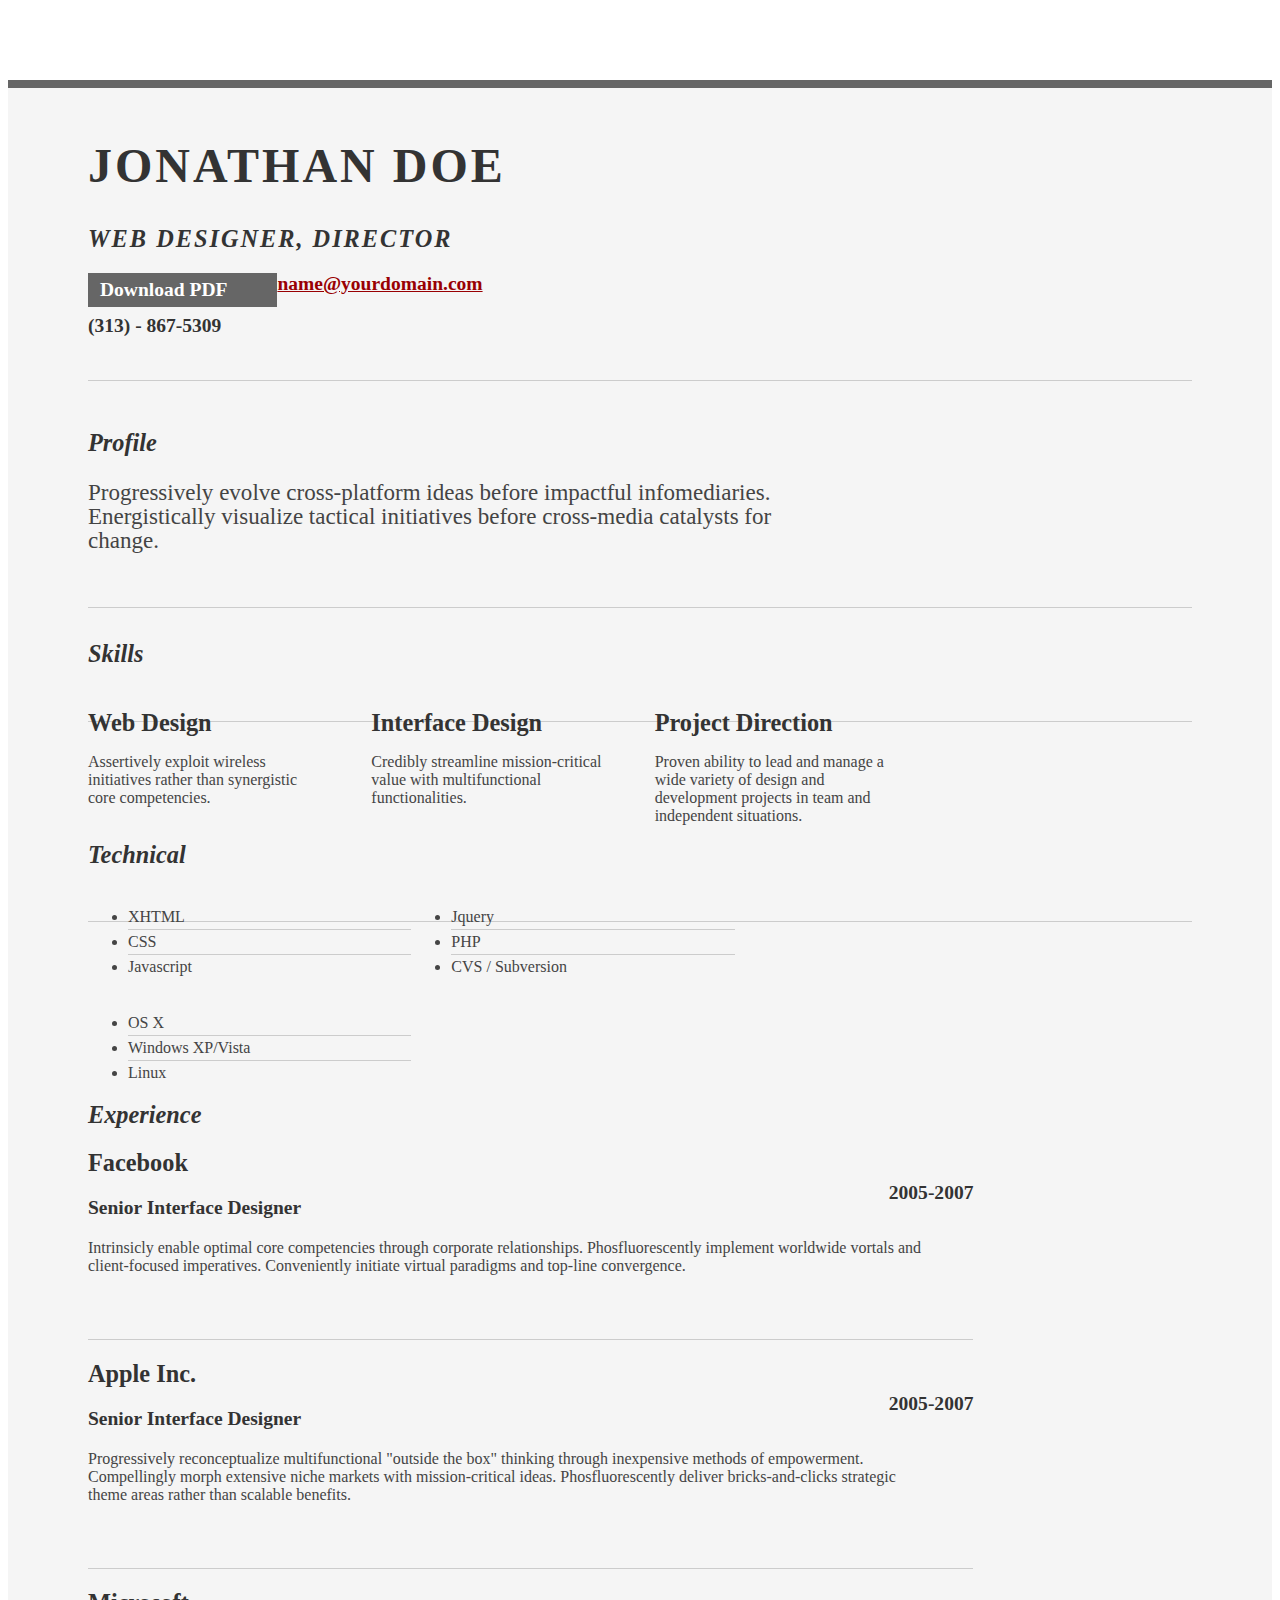
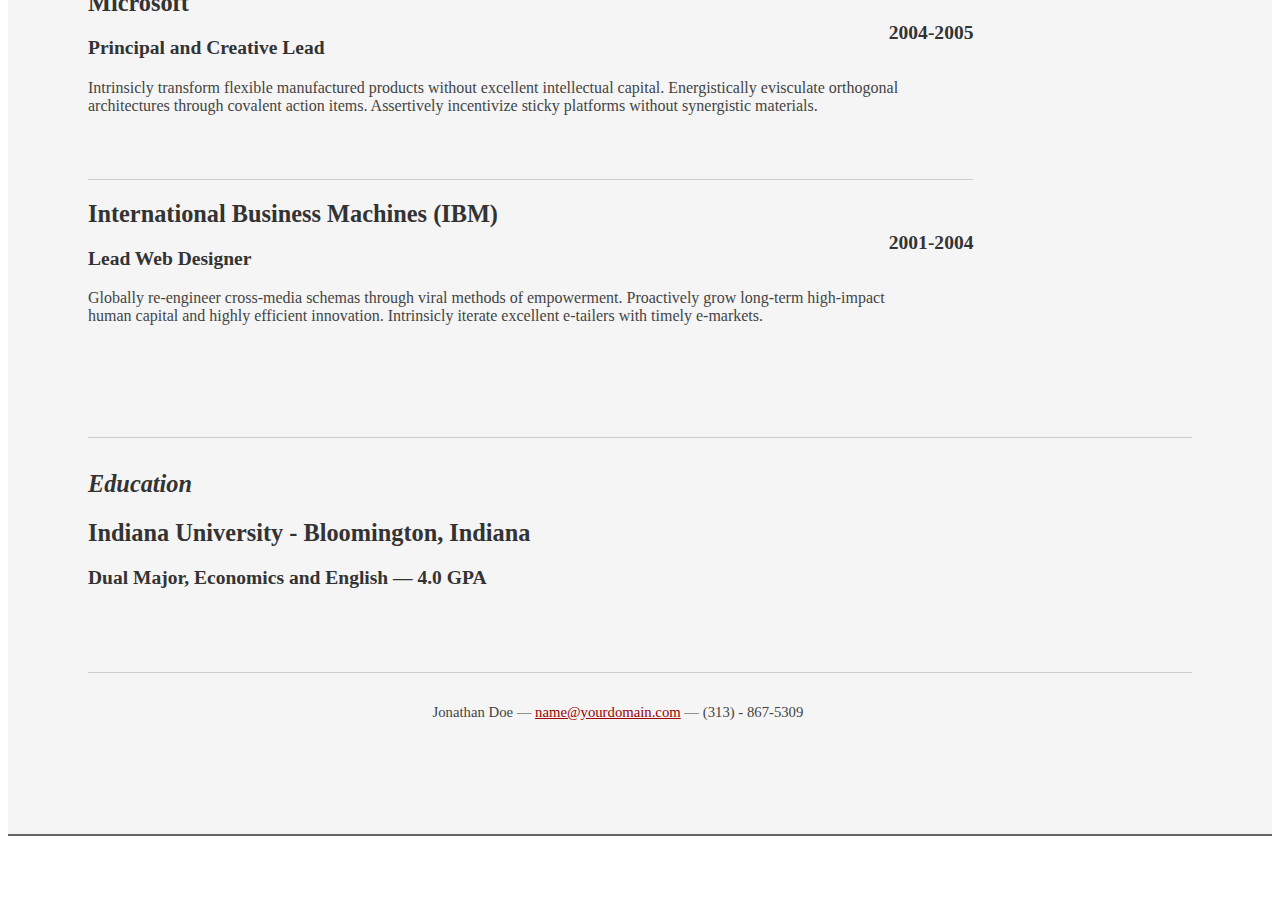
<file: material/srt-v0.9/srt-resume.html>
<!DOCTYPE html PUBLIC "-//W3C//DTD XHTML 1.0 Strict//EN" "http://www.w3.org/TR/xhtml1/DTD/xhtml1-strict.dtd">
<html>
<head>

	<title>Jonathan Doe | Web Designer, Director | name@yourdomain.com</title>
	<meta http-equiv="content-type" content="text/html; charset=utf-8" />

	<meta name="keywords" content="" />
	<meta name="description" content="" />

	<link rel="stylesheet" type="text/css" href="http://yui.yahooapis.com/2.7.0/build/reset-fonts-grids/reset-fonts-grids.css" media="all" /> 
	<link rel="stylesheet" type="text/css" href="resume.css" media="all" />

</head>
<body>

<div id="doc2" class="yui-t7">
	<div id="inner">
	
		<div id="hd">
			<div class="yui-gc">
				<div class="yui-u first">
					<h1>Jonathan Doe</h1>
					<h2>Web Designer, Director</h2>
				</div>

				<div class="yui-u">
					<div class="contact-info">
						<h3><a id="pdf" href="#">Download PDF</a></h3>
						<h3><a href="mailto:name@yourdomain.com">name@yourdomain.com</a></h3>
						<h3>(313) - 867-5309</h3>
					</div><!--// .contact-info -->
				</div>
			</div><!--// .yui-gc -->
		</div><!--// hd -->

		<div id="bd">
			<div id="yui-main">
				<div class="yui-b">

					<div class="yui-gf">
						<div class="yui-u first">
							<h2>Profile</h2>
						</div>
						<div class="yui-u">
							<p class="enlarge">
								Progressively evolve cross-platform ideas before impactful infomediaries. Energistically visualize tactical initiatives before cross-media catalysts for change. 
							</p>
						</div>
					</div><!--// .yui-gf -->

					<div class="yui-gf">
						<div class="yui-u first">
							<h2>Skills</h2>
						</div>
						<div class="yui-u">

								<div class="talent">
									<h2>Web Design</h2>
									<p>Assertively exploit wireless initiatives rather than synergistic core competencies.	</p>
								</div>

								<div class="talent">
									<h2>Interface Design</h2>
									<p>Credibly streamline mission-critical value with multifunctional functionalities.	 </p>
								</div>

								<div class="talent">
									<h2>Project Direction</h2>
									<p>Proven ability to lead and manage a wide variety of design and development projects in team and independent situations.</p>
								</div>
						</div>
					</div><!--// .yui-gf -->

					<div class="yui-gf">
						<div class="yui-u first">
							<h2>Technical</h2>
						</div>
						<div class="yui-u">
							<ul class="talent">
								<li>XHTML</li>
								<li>CSS</li>
								<li class="last">Javascript</li>
							</ul>

							<ul class="talent">
								<li>Jquery</li>
								<li>PHP</li>
								<li class="last">CVS / Subversion</li>
							</ul>

							<ul class="talent">
								<li>OS X</li>
								<li>Windows XP/Vista</li>
								<li class="last">Linux</li>
							</ul>
						</div>
					</div><!--// .yui-gf-->

					<div class="yui-gf">
	
						<div class="yui-u first">
							<h2>Experience</h2>
						</div><!--// .yui-u -->

						<div class="yui-u">

							<div class="job">
								<h2>Facebook</h2>
								<h3>Senior Interface Designer</h3>
								<h4>2005-2007</h4>
								<p>Intrinsicly enable optimal core competencies through corporate relationships. Phosfluorescently implement worldwide vortals and client-focused imperatives. Conveniently initiate virtual paradigms and top-line convergence. </p>
							</div>

							<div class="job">
								<h2>Apple Inc.</h2>
								<h3>Senior Interface Designer</h3>
								<h4>2005-2007</h4>
								<p>Progressively reconceptualize multifunctional "outside the box" thinking through inexpensive methods of empowerment. Compellingly morph extensive niche markets with mission-critical ideas. Phosfluorescently deliver bricks-and-clicks strategic theme areas rather than scalable benefits. </p>
							</div>

							<div class="job">
								<h2>Microsoft</h2>
								<h3>Principal and Creative Lead</h3>
								<h4>2004-2005</h4>
								<p>Intrinsicly transform flexible manufactured products without excellent intellectual capital. Energistically evisculate orthogonal architectures through covalent action items. Assertively incentivize sticky platforms without synergistic materials. </p>
							</div>


							<div class="job last">
								<h2>International Business Machines (IBM)</h2>
								<h3>Lead Web Designer</h3>
								<h4>2001-2004</h4>
								<p>Globally re-engineer cross-media schemas through viral methods of empowerment. Proactively grow long-term high-impact human capital and highly efficient innovation. Intrinsicly iterate excellent e-tailers with timely e-markets.</p>
							</div>

						</div><!--// .yui-u -->
					</div><!--// .yui-gf -->


					<div class="yui-gf last">
						<div class="yui-u first">
							<h2>Education</h2>
						</div>
						<div class="yui-u">
							<h2>Indiana University - Bloomington, Indiana</h2>
							<h3>Dual Major, Economics and English &mdash; <strong>4.0 GPA</strong> </h3>
						</div>
					</div><!--// .yui-gf -->


				</div><!--// .yui-b -->
			</div><!--// yui-main -->
		</div><!--// bd -->

		<div id="ft">
			<p>Jonathan Doe &mdash; <a href="mailto:name@yourdomain.com">name@yourdomain.com</a> &mdash; (313) - 867-5309</p>
		</div><!--// footer -->

	</div><!-- // inner -->


</div><!--// doc -->


</body>
</html>
</file>
<file: css/englishCV.css>
body {
       font-family: Tahoma,Velvetica,"����","����",sans-serif;
       font-size: small;
       margin: 0px;
      }

#allContent {
              width: 800px;
              background: url(../images/background.jpg);
              background-repeat: no-repeat;
              margin-left: auto;
              margin-right: auto;
              margin-top: 20px;
              padding: 15px 20px;   
             }          

#top {
        background-color: #C5C5C5;
        height: 40px;
      }

#top a {
          display: block;
          box-sizing: border-box;
          -moz-box-sizing: border-box; /* Firefox */
          -webkit-box-sizing: border-box; /* Safari */
          width: 6%;
          float:right;
          padding: 2.5px 6px;         
       }

#header  {
           background-color: #5CA5DB;
           height: 150px;
           padding: 5px;
         }

img#portrait  {
                display: block;
                float:left;
                margin: 5px 20px 5px 40px;
              }
div#name       {
                float: left;
                margin-top: 30px;
               }

div#contact  {
               position: relative;
               left: 250px;
               top: 35px;
                    
             }

div#intro    {
               background-color: #FFFFFF;
               padding: 20px 40px 5px 40px;
             }

div#intro p   {
               font-size: 103%;
               color: #7D7D7D;
               line-height:1.5em;
               }

div#table    {
               width: 720px;
               background-color: #FFFFFF;
               display: table;
               padding: 20px 40px;
               border-spacing: 3px;
             }

#table .tableRow {
               display: table-row;
              
            }

.tableRow h2,.tableRow p,.tableRow ul {
                           display: table-cell;
                           vertical-align: top; 
                           padding: 3px;
                           color: #7D7D7D;
                           font-size: 103%;
                           line-height: 1.5em;
                                      }

h2,.tableRow h2 {
     color: #5CA5DB;
     font-style: italic;
     font-size: 140%;
     text-decoration: underline;
     width: 30%;
    }

.tableRow .heading  {
            width: 150px;
            font-weight: bold;
            color: #7D7D7D;
            font-size: 104%;
            line-height: 1.5em;
          }

div.tableRow p:first-child {
               text-align: right;
               }

ul.none li {
          font-weight: bold;
          list-style-type: none;
          list-style-postion: inside;
        }

ul.square li {
          list-style-type: square;
          list-style-position: inside;
        }

ul.disc li {
          list-style-type: disc;
          list-style-position: inside;
        }

ul.circle li {
          list-style-type: circle;
          list-style-position: inside;
        }

h1 {
    font-size: 230%;
    color: #FFFFFF;
   }

#name p,#contact p {
         color: #E8E9F2;
        } 
#contact a {
             text-decoration: none;
             color: #E8E9F2;
             border-bottom: 1px dotted #E8E9F2;
           }

#footer  {
           height:20px;
           background-color:#C5C5C5;
         }
</file>
<file: material/responsive-resume-1.0/style.css>
*, *:before, *:after {
  -moz-box-sizing: border-box; -webkit-box-sizing: border-box; box-sizing: border-box;
}
 
body {
  font: 100% sans-serif;
  margin: 0em;
  background-color: #fff;
  color: #666;
}

h1, h2, h3 {
  font-family: 'Lato', sans-serif;
  font-weight: 300;
}

a {
  color: #3d6dbe;
  text-decoration: none;
}

a:focus,
a:hover {
  color: #6594e0;
}

p {
  font-size: 1em;
  line-height: 1.8;
  margin-top: 0em;
}

img {
  max-width: 100%;
}

hr {
  border-top: 1px solid #ccc;
  border-bottom: none;
  margin-top: 3em;
  margin-bottom: 2em;
}

header {
  background-color: #999;
  background-image: url(img/background.jpg);
  background-repeat: no-repeat;
  background-position: center center;
  -webkit-background-size: cover;
  -moz-background-size: cover;
  -o-background-size: cover;
  background-size: cover;
  margin-bottom: 4em;
  text-align: center;
  height: 500px;
 
}

header h1 {
  color: white;
  font-size: 2em;
  margin: 0;
  letter-spacing: 1px;
  opacity: 1;
  text-shadow: 0 3px 0 rgba(0,0,0, 0.5);
  position: relative;
  top: 370px;
  font-weight: 700;
}

header p {
  color: #fff;
  font-size: 1.1em;
  padding-bottom: 1.3em;
  padding-top: .5em;
  opacity: .9;
  position: relative;
  top: 360px;
}

section h1 {
  font-size: 1.8em;
  line-height: 1em;
  margin-bottom: .6em;
}

/* Same font-size and line-height as p element */
section ul li, section ol li {
  font-size: 1em;
  margin-left: -10px;
  line-height: 1.8;
}

footer {
  margin-bottom: 1em;
  color: #888;
}

footer hr {
  margin-top: 2em;
  margin-bottom: 1em;
}

.center {
  text-align: center;
}

@media screen and (min-width: 50em) {
  header {
    height: 700px;
  }
  
  header h1 {
    font-size: 3.2em;
    top: 540px;
  }
  
  header p {
    top: 530px;
    font-size: 1.5em;
  }
}


/* ------------------- Grid -------------------*/

.container {
  max-width: 50em;
  width:92%;
  margin-right: auto;
  margin-left: auto;
}

.row {
  clear: both;
  margin-right: -1%;
  margin-left:  -1%;
  
}

.row:before,
.row:after {
    content: " "; /* 1 */
    display: table; /* 2 */
}

.row:after {
    clear: both;
}

/**
 * For IE 6/7 only
 */
.row {
  *zoom: 1;
}

.grid-1,
.grid-2,
.grid-3,
.grid-4,
.grid-5,
.grid-6 {
  float: left;
  width:100%;
  padding: 0 1%;
  margin-left: auto;
  margin-right: auto;
}

@media screen and (min-width: 40em) {
  .grid-1 { width: 16.6666666%; }
  .grid-2 { width: 33.3333333%; }
  .grid-3 { width: 50%; }
  .grid-4 { width: 66.6666666%; }
  .grid-5 { width: 83.3333333%; }
  .grid-6 { width: 100%; }

}

/* -------------------Custom Blocks----------------- */

/* Gallery */

.gallery [class*="grid-2"], .gallery [class*="grid-3"]  {
  margin-bottom: 1%;
  margin-top: 1%;
  width: 50%;
}

.gallery a img {
  -webkit-transform: translateZ(0); /* Fix chrome pixel shift */
  transition: opacity .2s ease;
  opacity: 1;
}

.gallery a img:hover {
  opacity: .8;
}

@media screen and (min-width: 40em) {
  .gallery .grid-2 {
    width: 33.3333333%;
  }
}


/* Experience */
.experience [class*="row"] {
  border-bottom: dotted 1px #ccc;
  padding-top: 1em;
  padding-bottom: 1em;
}

.experience h2 {
  margin-bottom: 0;
}

.experience h2, .experience p {
  text-align: center;
}

.experience [class*="row"]:last-of-type {
  border: none;
}

@media screen and (min-width: 40em) {
  .experience h2, .experience p {
    text-align: left;
  }
}


/* Education Block */
.education {
  font-family: "Lato", sans-serif;
  line-height: 1.5;
  margin-bottom: 0;
  text-align: center;
  margin: 0 auto;
}

@media screen and (min-width: 40em) {
  .education {
    width: 70%;
  }
}


/* Testimonials */
.testimonial {
  text-align: center;
  margin-bottom: 30px;
}

.testimonial img {
  height: 4em;
  border-radius: 3px;
  margin-left: auto;
  margin-right: auto;
  display: block;
  margin-top: 40px;
}

.testimonial p {
  font-style: italic;
  color: #888;
  margin-top:  -15px;
}

/* Spotlight */
.spotlight {
  background-color: #f3e2d8;
  padding: 3em 1em;
  margin-top: 3em;
  margin-bottom: 3em;
  text-align: center;
}

.spotlight img {
  width: 60%;
  max-width: 250px;
  margin-left: auto;
  margin-right: auto;
  display: block;
}

.spotlight h1 {
  color: #e4382c;
}

.spotlight p {
  color: #6d5e53;
  font-size: 1.1em;
}

.spotlight a {
  background-color: transparent;
  border: 3px solid #e4382c;
  padding: 7px 35px;
  border-radius: 3px;
  color: #e4382c;
  font-size: 1.1em;
  opacity: .8;
  margin-bottom: 10px;
}

.spotlight a:hover {
  opacity: 1;
  cursor: pointer;
}

@media screen and (min-width: 40em) {
  .spotlight {
    padding: 6em;
    text-align: left;
  }
  
  .spotlight h1, .spotlight p {
    text-align: left;
  }
  
}
</file>
<file: css/chineseCV.css>
body {
       font-family: "����","����"��Tahoma,Velvetica,sans-serif;
       font-size: small;
       margin: 0px;
      }

#allContent {
              width: 800px;
              background: url(../images/background.jpg);
              background-repeat: no-repeat;
              margin-left: auto;
              margin-right: auto;
              margin-top: 20px;
              padding: 15px 20px;   
             }          

#top {
        background-color: #C5C5C5;
        height: 40px;
      }

#top a {
          display: block;
          box-sizing: border-box;
          -moz-box-sizing: border-box; /* Firefox */
          -webkit-box-sizing: border-box; /* Safari */
          width: 6%;
          float:right;
          padding: 2.5px 6px;         
       }

#header  {
           background-color: #5CA5DB;
           height: 150px;
           padding: 5px;
         }

img#portrait  {
                display: block;
                float:left;
                margin: 5px 20px 5px 40px;
              }
div#name       {
                float: left;
                margin-top: 30px;
               }

div#contact  {
               position: relative;
               left: 350px;
               top: 35px;
                    
             }

div#intro    {
               background-color: #FFFFFF;
               padding: 20px 40px 5px 40px;
             }

div#intro p   {
               font-size: 104%;
               color: #7D7D7D;
               line-height:1.5em;
               }

div#table    {
               background-color: #FFFFFF;
               display: table;
               padding: 20px 40px;
               width: 720px;
             }

#table .tableRow {
               display: table-row;
              
            }

.tableRow h2,.tableRow p,.tableRow ul {
                           display: table-cell;
                           vertical-align: top; 
                           padding: 3px;
                           color: #7D7D7D;
                           font-size: 104%;
                           line-height: 1.5em;
                                      }
h2,.tableRow h2 {
     color: #5CA5DB;
     font-style: italic;
     font-size: 150%;
     text-decoration: underline;
     width: 30%
    }

.tableRow .heading  {
            width: 150px;
            font-weight: bold;
            color: #7D7D7D;
            font-size: 104%;
            line-height: 1.5em;
          }

div.tableRow p:first-child {
               text-align: right;
               }

ul.none li {
          font-weight: bold;
          list-style-type: none;
          list-style-postion: inside;
        }

ul.square li {
          list-style-type: square;
          list-style-position: inside;
        }

ul.disc li {
          list-style-type: disc;
          list-style-position: inside;
        }

ul.circle li {
          list-style-type: circle;
          list-style-position: inside;
        }

h1 {
    font-size: 230%;
    color: #FFFFFF;
   }

#name p,#contact p {
         color: #E8E9F2;
        } 
#contact a {
             text-decoration: none;
             color: #E8E9F2;
             border-bottom: 1px dotted #E8E9F2;
           }

#footer  {
           height:20px;
           background-color:#C5C5C5;
         }
</file>
<file: material/srt-v0.9/resume.css>
/*
---------------------------------------------------------------------------------
	STRIPPED DOWN RESUME TEMPLATE
    html resume

    v0.9: 5/28/09

    design and code by: thingsthatarebrown.com 
                        (matt brown)
---------------------------------------------------------------------------------
*/


.msg { padding: 10px; background: #222; position: relative; }
.msg h1 { color: #fff;  }
.msg a { margin-left: 20px; background: #408814; color: white; padding: 4px 8px; text-decoration: none; }
.msg a:hover { background: #266400; }

/* //-- yui-grids style overrides -- */
body { font-family: Georgia; color: #444; }
#inner { padding: 10px 80px; margin: 80px auto; background: #f5f5f5; border: solid #666; border-width: 8px 0 2px 0; }
.yui-gf { margin-bottom: 2em; padding-bottom: 2em; border-bottom: 1px solid #ccc; }

/* //-- header, body, footer -- */
#hd { margin: 2.5em 0 3em 0; padding-bottom: 1.5em; border-bottom: 1px solid #ccc }
#hd h2 { text-transform: uppercase; letter-spacing: 2px; }
#bd, #ft { margin-bottom: 2em; }

/* //-- footer -- */
#ft { padding: 1em 0 5em 0; font-size: 92%; border-top: 1px solid #ccc; text-align: center; }
#ft p { margin-bottom: 0; text-align: center;   }

/* //-- core typography and style -- */
#hd h1 { font-size: 48px; text-transform: uppercase; letter-spacing: 3px; }
h2 { font-size: 152% }
h3, h4 { font-size: 122%; }
h1, h2, h3, h4 { color: #333; }
p { font-size: 100%; line-height: 18px; padding-right: 3em; }
a { color: #990003 }
a:hover { text-decoration: none; }
strong { font-weight: bold; }
li { line-height: 24px; border-bottom: 1px solid #ccc; }
p.enlarge { font-size: 144%; padding-right: 6.5em; line-height: 24px; }
p.enlarge span { color: #000 }
.contact-info { margin-top: 7px; }
.first h2 { font-style: italic; }
.last { border-bottom: 0 }


/* //-- section styles -- */

a#pdf { display: block; float: left; background: #666; color: white; padding: 6px 50px 6px 12px; margin-bottom: 6px; text-decoration: none;  }
a#pdf:hover { background: #222; }

.job { position: relative; margin-bottom: 1em; padding-bottom: 1em; border-bottom: 1px solid #ccc; }
.job h4 { position: absolute; top: 0.35em; right: 0 }
.job p { margin: 0.75em 0 3em 0; }

.last { border: none; }
.skills-list {  }
.skills-list ul { margin: 0; }
.skills-list li { margin: 3px 0; padding: 3px 0; }
.skills-list li span { font-size: 152%; display: block; margin-bottom: -2px; padding: 0 }
.talent { width: 32%; float: left }
.talent h2 { margin-bottom: 6px; }

#srt-ttab { margin-bottom: 100px; text-align: center;  }
#srt-ttab img.last { margin-top: 20px }

/* --// override to force 1/8th width grids -- */
.yui-gf .yui-u{width:80.2%;}
.yui-gf div.first{width:12.3%;}
</file>
